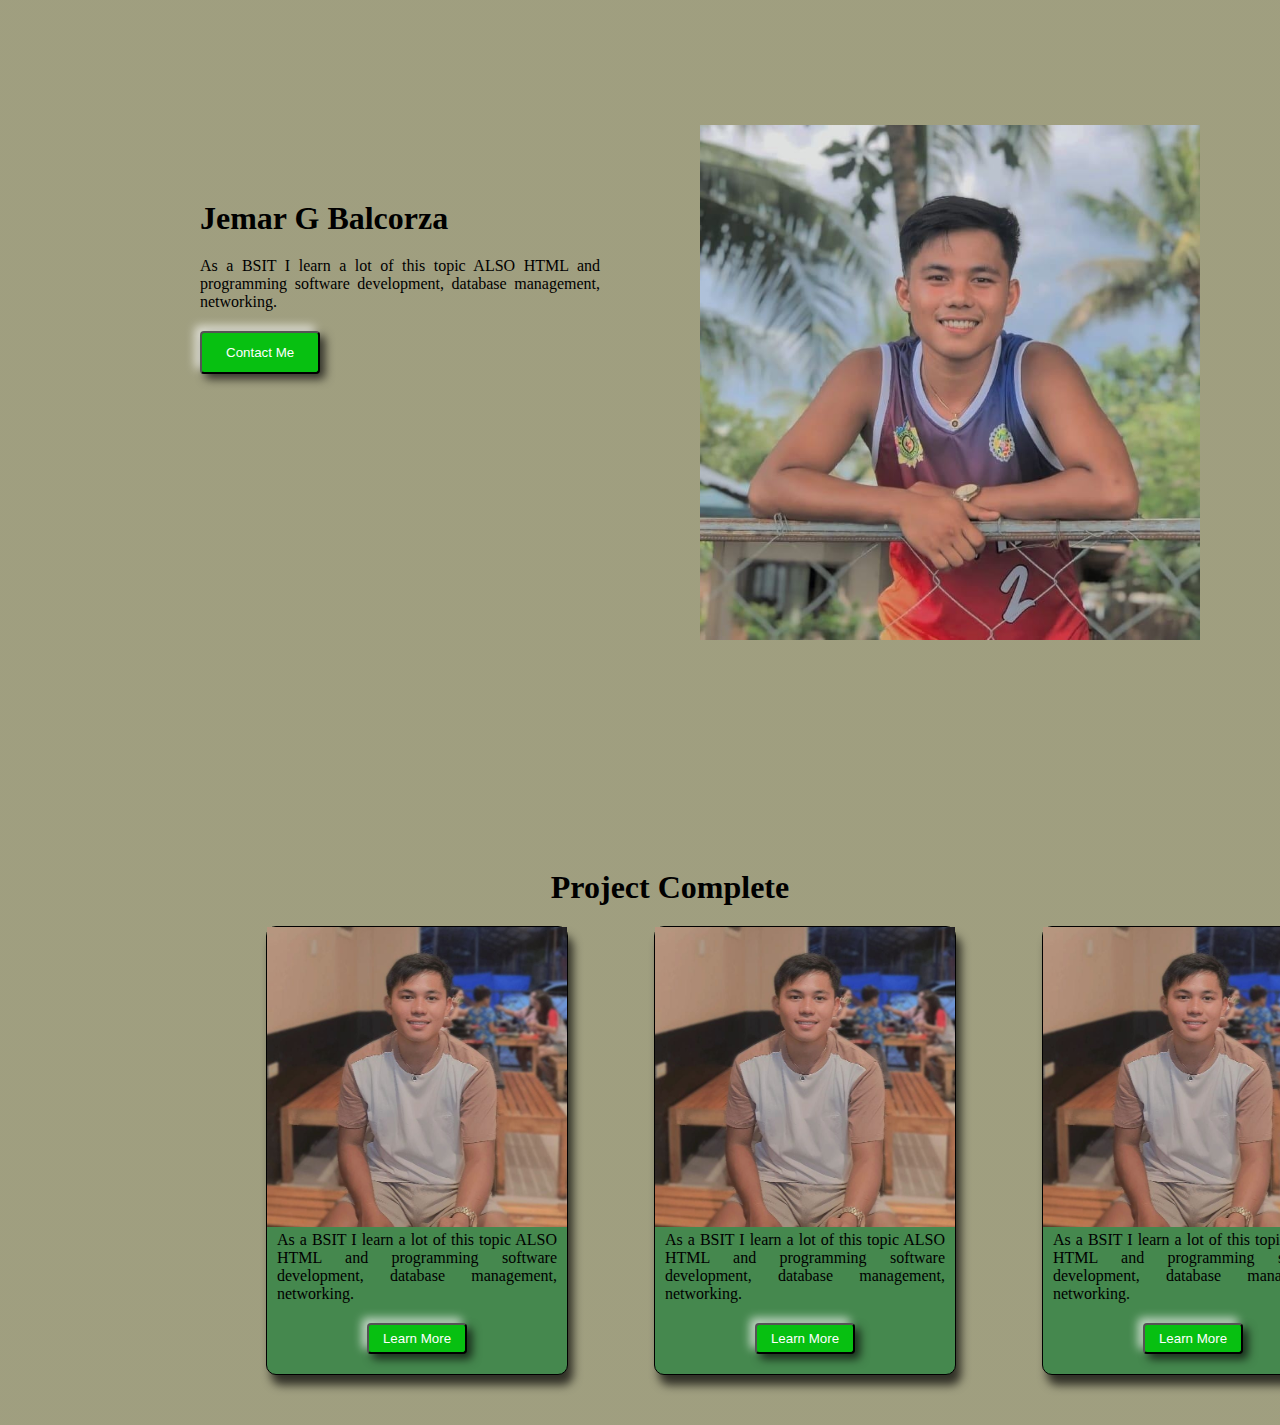
<file: activity1and2-main/activity1and2-main/VR/Activity2/index.html>
<!DOCTYPE html>
<html lang="en">

<head>
    <meta charset="UTF-8">
    <meta name="viewport" content="width=device-width, initial-scale=1.0">
    <title>Document</title>
    <link rel="stylesheet" href="style.css">
</head>
<body>

    <div id="section1" class="section1"> </div>
    <div id="section3" class="section3"> </div>
    <div id="section2" class="section2"></div>
    <script type="module" src="./scripts/app.js"></script>

</body>
</html>
</file>
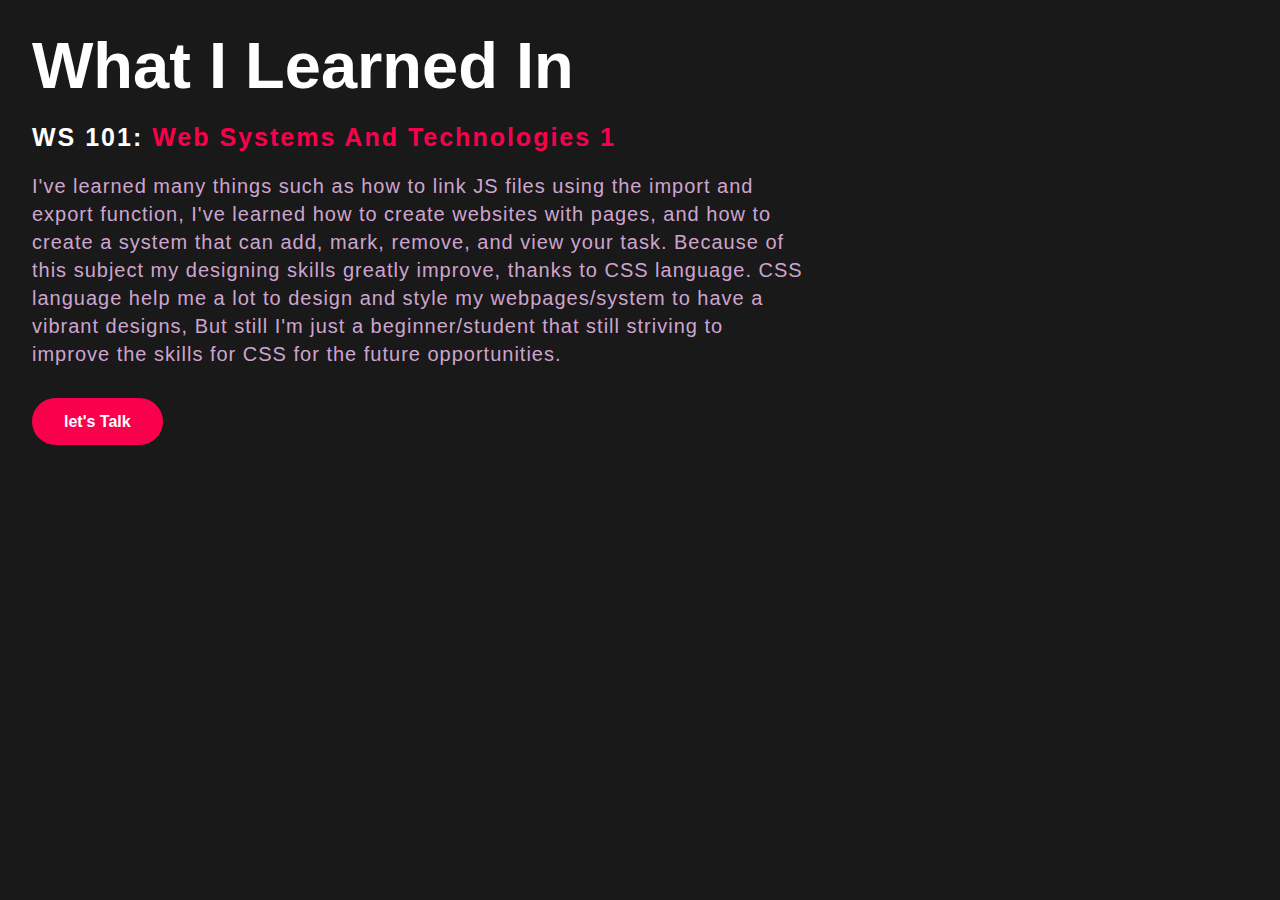
<file: activity1and2-main/activity1and2-main/VR/What I learned/index.html>
<!DOCTYPE html>
<html lang="en">
<head>
    <meta charset="UTF-8">
    <meta name="viewport" content="width=device-width, initial-scale=1.0">
    <title>Document</title>
    <link rel="stylesheet" href="style.css">
<link rel="preconnect" href="https://fonts.googleapis.com">
<link rel="preconnect" href="https://fonts.gstatic.com" crossorigin>

</head>
<body>
    <section class="about">
        <div class="main">
        
        <div class="about-text"> 
        <h1>What I Learned In</h1>
        <h5>WS 101:<span> Web Systems And Technologies 1</span></h5>
        <p>I've learned many things such as how to link JS files using the import and export function, I've learned how to create websites with pages, and how to create a system that can add, mark, remove, and view your task. Because of this subject my designing skills greatly improve, thanks to CSS language. CSS language help me a lot to design and style my webpages/system to have a vibrant designs, But still I'm just a beginner/student that still striving to improve the skills for CSS for the future opportunities.</p><a href="https://www.facebook.com/sherwin12.valledor/">let's Talk</a>
        </div>
        </div>
        </section>
</body>
</html>
</file>
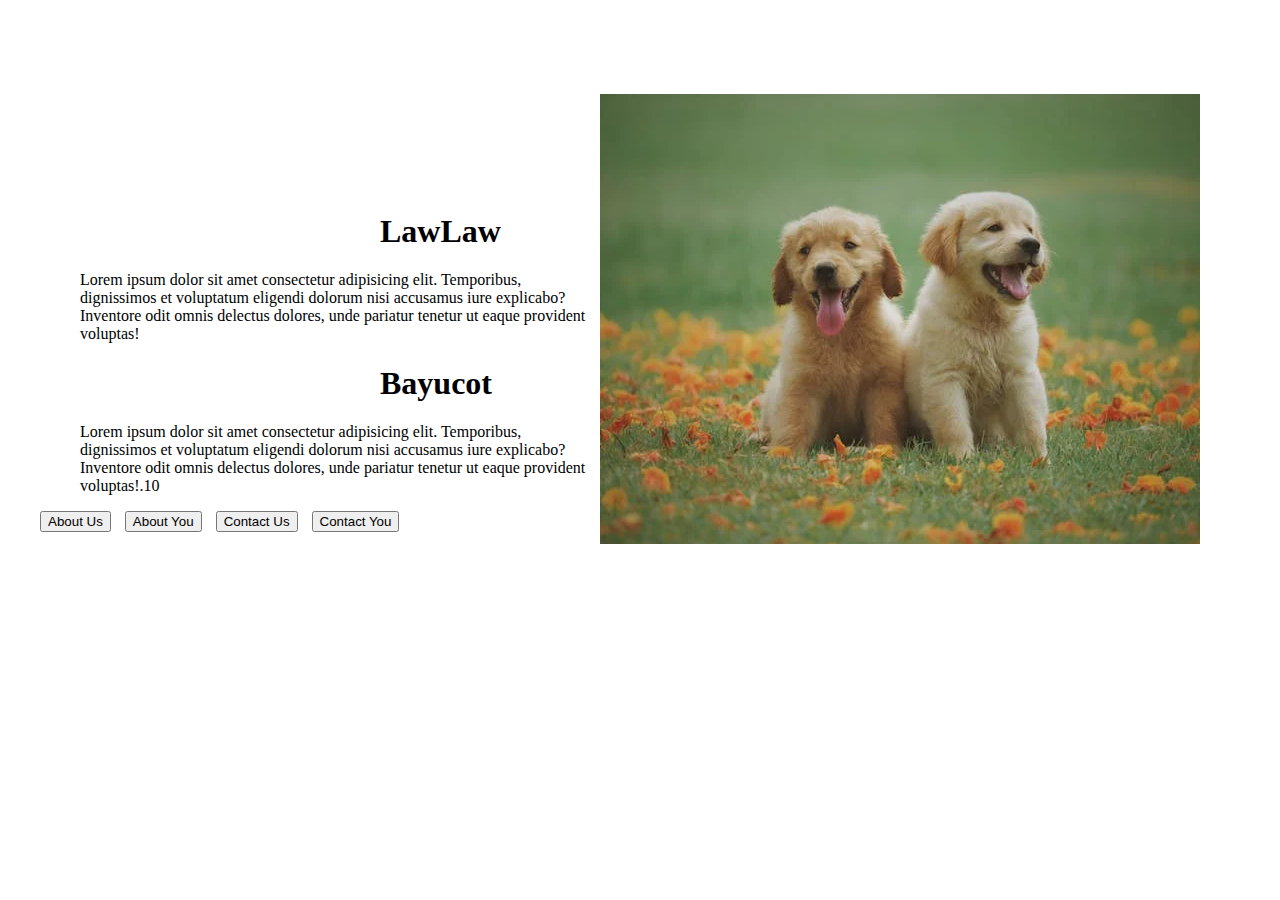
<file: activity1and2-main/activity1and2-main/VR/Activity1/ACT_1/index.html>
<!DOCTYPE html>
<html lang="en">
<head>
    <meta charset="UTF-8">
    <meta name="viewport" content="width=device-width, initial-scale=1.0">
    <link rel="stylesheet" href="style.css">
    <title>Document</title>
</head>
<body>
   
    <div class="container" id="container">
    </div>
    <script type="module" src="./app.js"></script>
</body>
</html>
</file>
<file: activity1and2-main/activity1and2-main/VR/Activity2/style.css>
*{
    padding: 0;
    margin: 0;
    box-sizing: border-box;

}
body {
    background: linear-gradient(to top, rgba(65, 63, 1, 0.5), rgba(65, 63, 1, 0.5));
}

.sec1con{
    padding-top: 150px;
    margin-bottom: 50px;
    text-align: justify;
}
.secimg1{
    width: fit-content;
}

div{
    padding-left: 100px;
}

img{
    width: 500px;
    margin-top: 75px;
   
    
}

p, h1{
    width: 400px;
    margin-bottom: 20px;
    text-align: justify;

}
.p, h1:hover {
    cursor: pointer;
    transition: transform 0.2s, color 0.2s;
    transform: scale(1.1);
    color: gold;
}

.section1{
    display: flex;
    margin-top: 50px;
    margin-bottom: 225px;
}

.section1 img:hover {
    transform: scale(1.1);
}

.section2 {
    display: flex;
    justify-content: space-around;
    width: 1000px;
    margin-left: 100px;
}

.section2 img {
    margin-top: 0;
    width: 300px;
    height: 300px;
    margin-bottom: 0;
    transition: transform 0.3s ease;
}

.section2 img:hover {
    transform: scale(1.1);
}


button{
        padding: 0.75rem 1.5rem;
        background-color: rgba(7, 192, 17, 1);
        color: white;
        border-radius: 0.25rem;
        box-shadow: 5px 5px 10px rgba(0, 0, 0, 0.7),
                    -5px -5px 10px rgba(255, 255, 255, 0.7);
        transition: box-shadow 0.5s ease;
      
}

button:hover{
    box-shadow: 10px 10px 10px rgba(0,0,0,0.5);
    transform: scale(1.1);
    
}

button:active{
    transition: opacity 0.15s;
    opacity: 0.8;
}

.hop{
    width: 500px;
    height: 500px;

}

.cardsec2{
    background-color:#45884e;
    margin-left: 66px;
    margin-right: 20px;
    padding-right: 300px;
    padding-left: 0;
    margin-bottom: 50px;
    width: 200px;
    border: 1px solid black;
    border-radius: 10px;

    padding-bottom: 20px;
    box-shadow: 5px 10px 10px rgba(0,0,0,0.7);
   
}






.hud{
    margin-left: 10px;
    margin-right: 10px;
    width: 280px;

}

.but{
    margin-left: 100px;
    padding-top: 6px;
    padding-bottom: 6px;
    padding-left: 12px;
    padding-right: 12px;
    width: 100px;

}

.but:hover {
    transform: scale(1.1);
}

.section3 h1{
    justify-content: center;
    text-align: center;
    margin-top: 50px;
    margin-left: 270px;
}
</file>
<file: activity1and2-main/activity1and2-main/VR/What I learned/style.css>
* {
    padding: 0;
    margin: 0;
    font-family: 'Josefin Sans', sans-serif;
    box-sizing: border-box;
}

.about {
    width: 100%;
    padding: 78px 0px;
    background-color: #191919;
    height: 100vh; /* Updated */
}

.about img {
    height: 90vh;
    width: 450px;
    margin-right: 20px; 
}

.about .about-text {
    width: calc(80% - 200px); 
}

.main {
    width: 2200px;
    max-width: 95%;
    margin: 0 auto;
    margin-top: -50px;
    display: flex;
    align-items: center;
    justify-content: space-between;
}

.about-text h1 {
    color: white;
    font-size: 65px;
    text-transform: capitalize;
    margin-bottom: 20px;
}

.about-text h5 {
    color: white;
    font-size: 25px;
    text-transform: capitalize;
    margin-bottom: 20px;
    letter-spacing: 2px;
}

span {
    color: #f9004d;
}

.about-text p {
    color: #fcfc;
    letter-spacing: 1px;
    line-height: 28px;
    font-size: 20px;
    margin-bottom: 45px;
}

a {
    background: #f9004d;
    color: white;
    text-decoration: none;
    border: 2px solid transparent;
    font-weight: bold;
    padding: 13px 30px;
    border-radius: 30px;
    transition: .4s;
}

a:hover {
    background: transparent;
    border: 2px solid #f9004d;
    cursor: pointer;
}
</file>
<file: activity1and2-main/activity1and2-main/VR/Activity1/ACT_1/style.css>
body{
    display: flex;
    margin: auto;
}

.container{
    padding: 30px;
    margin: auto;
    display: flex;
    margin-top: 5%;
    
}
.classLeft{
    margin-top: 8%;
}
.right{
    width:20%;
    height: 20%;
}
img{
    margin-right: 50px;
    justify-content: center;
}
p{
    margin-left: 50px;                
}
h1{
    margin-left: 350px;
}
button{
    margin-left: 10px;
    gap: 20px;
    
}
</file>
